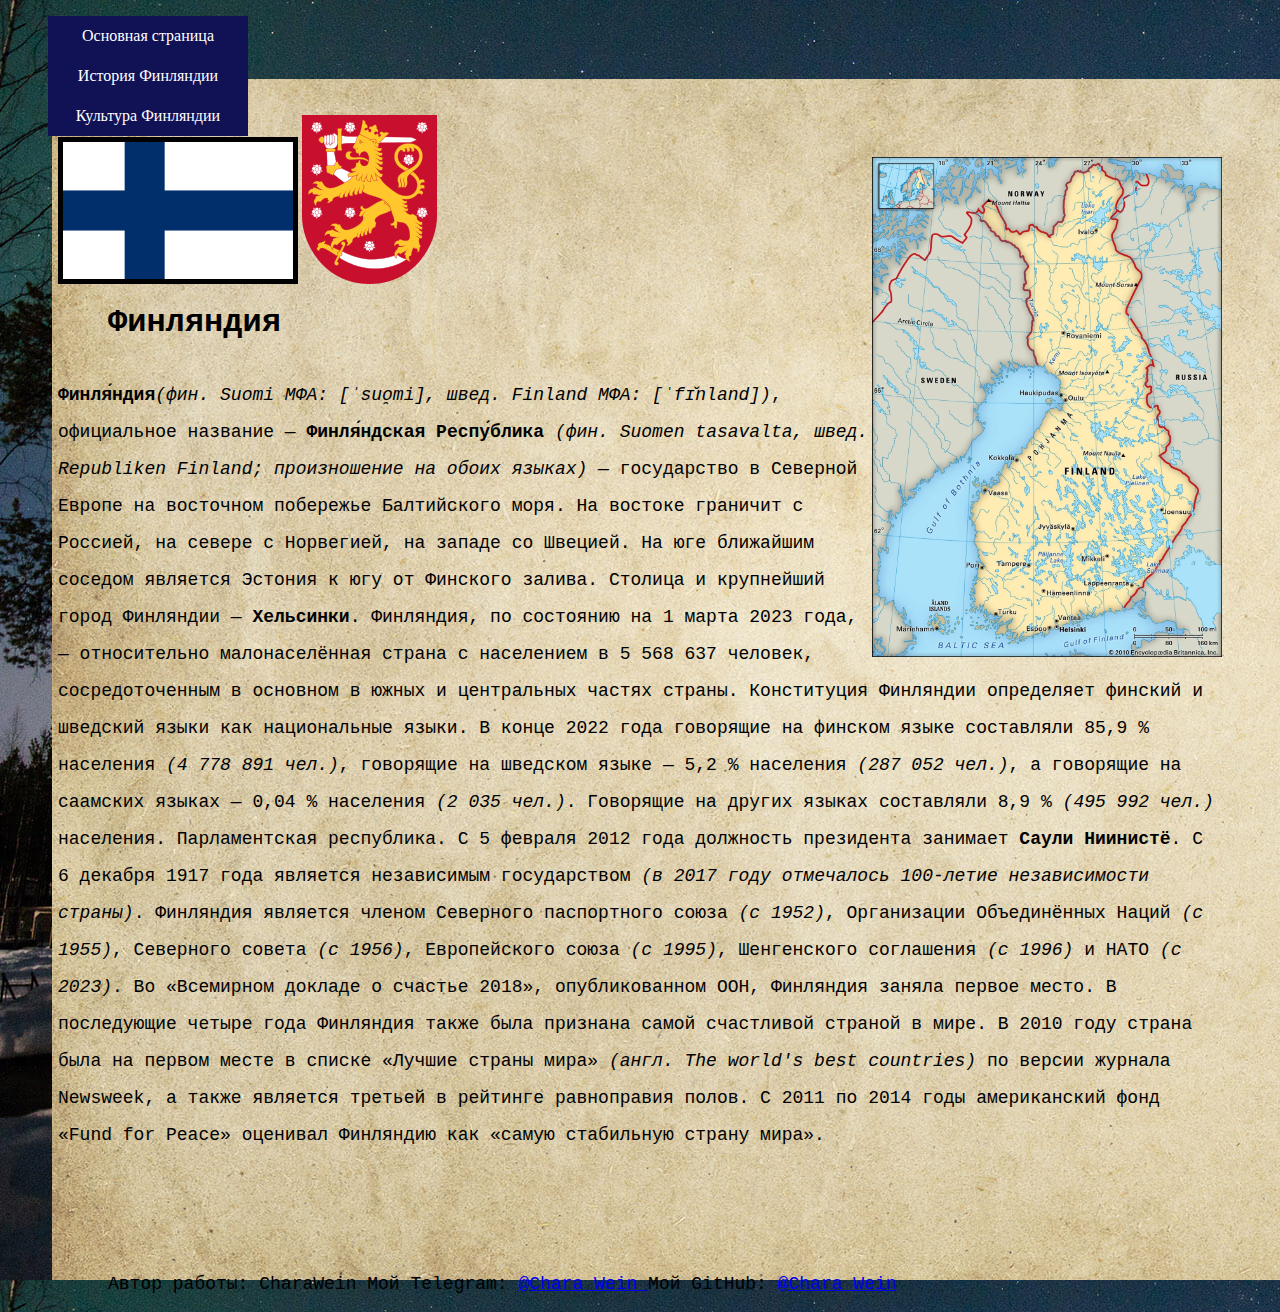
<file: лаба попытка 2/index.html>
<!DOCTYPE html>
<html lang="en">
<head>
	<meta charset="UTF-8">
	<link rel = "stylesheet" href="style.css">

	<title>Финляндия</title>
</head>
<body bgcolor="#000" background="Finland_nya.png">
	<ul class="menu">
		<ul>
			<li><a href = "index.html">Основная страница</a></li>
			<li><a href = "history.html">История Финляндии</a></li>
			<li><a href = "culture.html">Культура Финляндии</a></li>
		</ul>
	</ul>

<img src="Finland_map.png" align="right" style="margin-right:50px; margin-top:125px" width="350" height="500">
<br>
<p style="margin-left:50px; margin-top:65px">
<img src="Finland_flag.png">
<img src="Finland_gerb.png">
</p>
<p style="color:#000000;margin-left:100px"><font face="courier new"><font size="6"><b>Финляндия</b></p>
<p style="color:#000000;margin-right:50px;margin-left:50px"><font size="4"><b>Финля́ндия</b><em>(фин. Suomi МФА: [ˈsuo̯mi], швед. Finland МФА: [ˈfɪ̌nland])</em>, официальное название — <b>Финля́ндская Респу́блика</b> <em>(фин. Suomen tasavalta, швед. Republiken Finland; произношение на обоих языках)</em> — государство в Северной Европе на восточном побережье Балтийского моря. На востоке граничит с Россией, на севере с Норвегией, на западе со Швецией. На юге ближайшим соседом является Эстония к югу от Финского залива. Столица и крупнейший город Финляндии — <b>Хельсинки</b>.

Финляндия, по состоянию на 1 марта 2023 года, — относительно малонаселённая страна с населением в 5 568 637 человек, сосредоточенным в основном в южных и центральных частях страны. Конституция Финляндии определяет финский и шведский языки как национальные языки. В конце 2022 года говорящие на финском языке составляли 85,9 % населения <em>(4 778 891 чел.)</em>, говорящие на шведском языке — 5,2 % населения <em>(287 052 чел.)</em>, а говорящие на саамских языках — 0,04 % населения <em>(2 035 чел.)</em>. Говорящие на других языках составляли 8,9 % <em>(495 992 чел.)</em> населения.

Парламентская республика. С 5 февраля 2012 года должность президента занимает <b>Саули Ниинистё</b>.

С 6 декабря 1917 года является независимым государством <em>(в 2017 году отмечалось 100-летие независимости страны)</em>. Финляндия является членом Северного паспортного союза <em>(с 1952)</em>, Организации Объединённых Наций <em>(с 1955)</em>, Северного совета <em>(с 1956)</em>, Европейского союза <em>(с 1995)</em>, Шенгенского соглашения <em>(с 1996)</em> и НАТО <em>(с 2023)</em>.

Во «Всемирном докладе о счастье 2018», опубликованном ООН, Финляндия заняла первое место. В последующие четыре года Финляндия также была признана самой счастливой страной в мире. В 2010 году страна была на первом месте в списке «Лучшие страны мира» <em>(англ. The world's best countries)</em> по версии журнала Newsweek, а также является третьей в рейтинге равноправия полов. С 2011 по 2014 годы американский фонд «Fund for Peace» оценивал Финляндию как «самую стабильную страну мира».</p>
<br>
<br>
</p>

<p style="color:#000000;margin-left:100px">
Автор работы: CharaWein
Мой Telegram:
<a href="https://t.me/Chara_Wein">
@Chara_Wein
</a>
Мой GitHub:
<a href="https://github.com/CharaWein">
@Chara_Wein
</a>
</p>

</font>
</body>
</html>
</file>
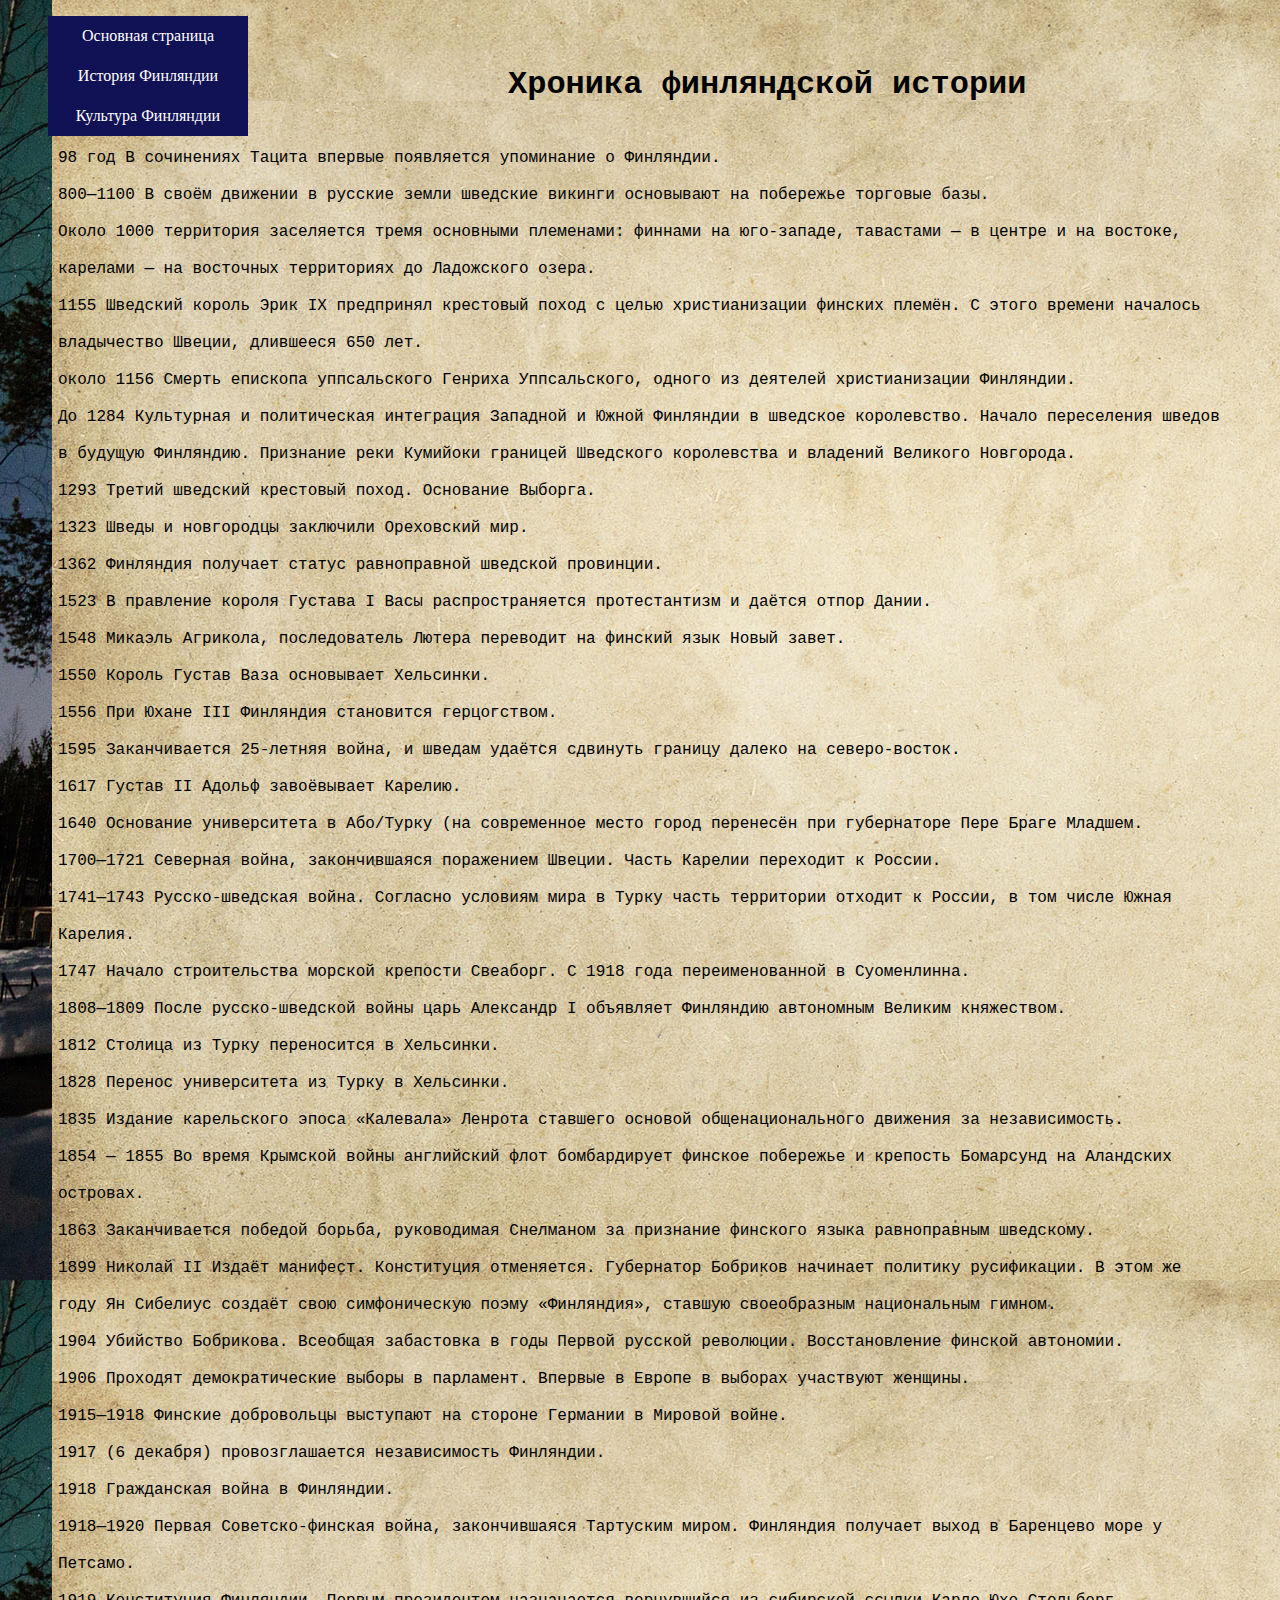
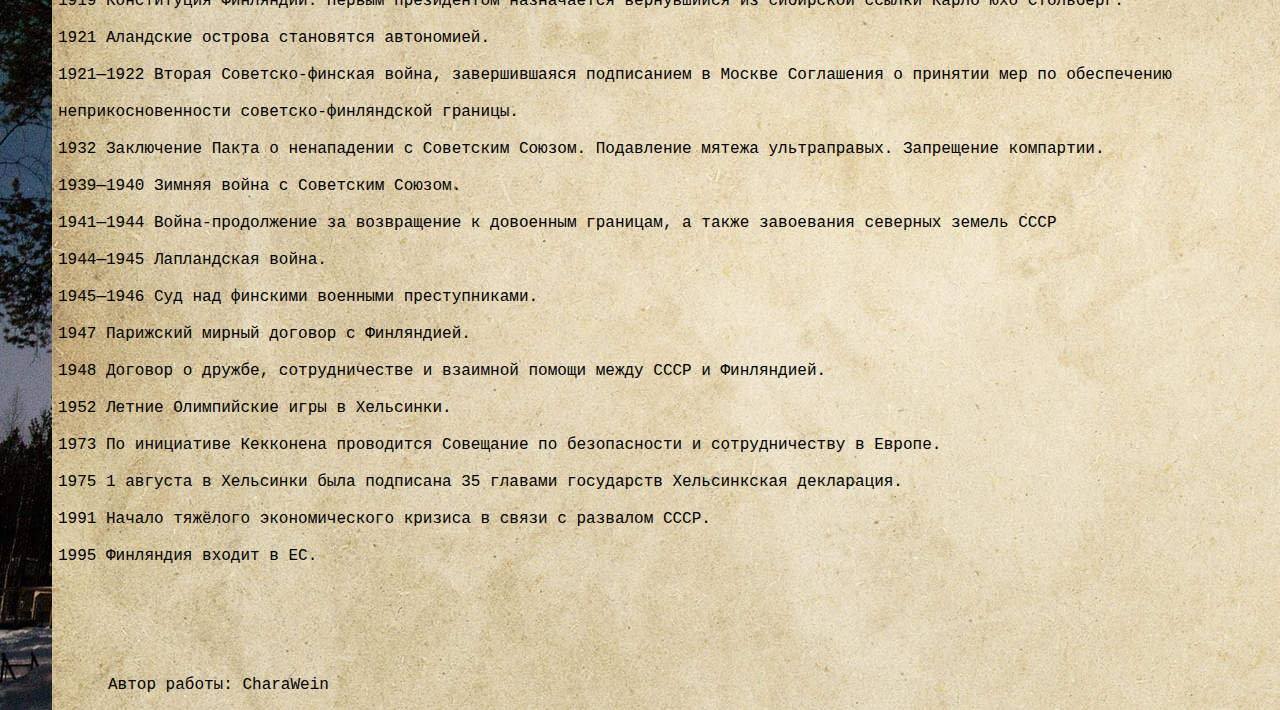
<file: лаба попытка 2/history.html>
<!DOCTYPE html>
<html lang="en">
<head>
	<meta charset="UTF-8">
	<link rel = "stylesheet" href="style.css">

	<title>Финляндия</title>
</head>
<body bgcolor="#000" background="Finland_nya2.png">
<ul class="menu">
		<ul>
			<li><a href = "index.html">Основная страница</a></li>
			<li><a href = "history.html">История Финляндии</a></li>
			<li><a href = "culture.html">Культура Финляндии</a></li>
		</ul>
	</ul>

<p style="color:#000000;margin-left:500px;margin-top:50px"><font face="courier new"><font size="6"><b>Хроника финляндской истории
</b></p>
<p style="color:#000000;margin-right:50px;margin-left:50px"><font size="3">
98 год В сочинениях Тацита впервые появляется упоминание о Финляндии.<br>
800—1100 В своём движении в русские земли шведские викинги основывают на побережье торговые базы.<br>
Около 1000 территория заселяется тремя основными племенами: финнами на юго-западе, тавастами — в центре и на востоке, карелами — на восточных территориях до Ладожского озера.<br>
1155 Шведский король Эрик IX предпринял крестовый поход с целью христианизации финских племён. С этого времени началось владычество Швеции, длившееся 650 лет.<br>
около 1156 Смерть епископа уппсальского Генриха Уппсальского, одного из деятелей христианизации Финляндии.<br>
До 1284 Культурная и политическая интеграция Западной и Южной Финляндии в шведское королевство. Начало переселения шведов в будущую Финляндию. Признание реки Кумийоки границей Шведского королевства и владений Великого Новгорода.<br>
1293 Третий шведский крестовый поход. Основание Выборга.<br>
1323 Шведы и новгородцы заключили Ореховский мир.<br>
1362 Финляндия получает статус равноправной шведской провинции.<br>
1523 В правление короля Густава I Васы распространяется протестантизм и даётся отпор Дании.<br>
1548 Микаэль Агрикола, последователь Лютера переводит на финский язык Новый завет.<br>
1550 Король Густав Ваза основывает Хельсинки.<br>
1556 При Юхане III Финляндия становится герцогством.<br>
1595 Заканчивается 25-летняя война, и шведам удаётся сдвинуть границу далеко на северо-восток.<br>
1617 Густав II Адольф завоёвывает Карелию.<br>
1640 Основание университета в Або/Турку (на современное место город перенесён при губернаторе Пере Браге Младшем.<br>
1700—1721 Северная война, закончившаяся поражением Швеции. Часть Карелии переходит к России.<br>
1741—1743 Русско-шведская война. Согласно условиям мира в Турку часть территории отходит к России, в том числе Южная Карелия.<br>
1747 Начало строительства морской крепости Свеаборг. С 1918 года переименованной в Суоменлинна.<br>
1808—1809 После русско-шведской войны царь Александр I объявляет Финляндию автономным Великим княжеством.<br>
1812 Столица из Турку переносится в Хельсинки.<br>
1828 Перенос университета из Турку в Хельсинки.<br>
1835 Издание карельского эпоса «Калевала» Ленрота ставшего основой общенационального движения за независимость.<br>
1854 — 1855 Во время Крымской войны английский флот бомбардирует финское побережье и крепость Бомарсунд на Аландских островах.<br>
1863 Заканчивается победой борьба, руководимая Снелманом за признание финского языка равноправным шведскому.<br>
1899 Николай II Издаёт манифест. Конституция отменяется. Губернатор Бобриков начинает политику русификации. В этом же году Ян Сибелиус создаёт свою симфоническую поэму «Финляндия», ставшую своеобразным национальным гимном.<br>
1904 Убийство Бобрикова. Всеобщая забастовка в годы Первой русской революции. Восстановление финской автономии.<br>
1906 Проходят демократические выборы в парламент. Впервые в Европе в выборах участвуют женщины.<br>
1915—1918 Финские добровольцы выступают на стороне Германии в Мировой войне.<br>
1917 (6 декабря) провозглашается независимость Финляндии.<br>
1918 Гражданская война в Финляндии.<br>
1918—1920 Первая Советско-финская война, закончившаяся Тартуским миром. Финляндия получает выход в Баренцево море у Петсамо.<br>
1919 Конституция Финляндии. Первым президентом назначается вернувшийся из сибирской ссылки Карло Юхо Стольберг.<br>
1921 Аландские острова становятся автономией.<br>
1921—1922 Вторая Советско-финская война, завершившаяся подписанием в Москве Соглашения о принятии мер по обеспечению неприкосновенности советско-финляндской границы.<br>
1932 Заключение Пакта о ненападении с Советским Союзом. Подавление мятежа ультраправых. Запрещение компартии.<br>
1939—1940 Зимняя война с Советским Союзом.<br>
1941—1944 Война-продолжение за возвращение к довоенным границам, а также завоевания северных земель СССР<br>
1944—1945 Лапландская война.<br>
1945—1946 Суд над финскими военными преступниками.<br>
1947 Парижский мирный договор с Финляндией.<br>
1948 Договор о дружбе, сотрудничестве и взаимной помощи между СССР и Финляндией.<br>
1952 Летние Олимпийские игры в Хельсинки.<br>
1973 По инициативе Кекконена проводится Совещание по безопасности и сотрудничеству в Европе.<br>
1975 1 августа в Хельсинки была подписана 35 главами государств Хельсинкская декларация.<br>
1991 Начало тяжёлого экономического кризиса в связи с развалом СССР.<br>
1995 Финляндия входит в ЕС.<br>
<br>
<br>
</p>
<p style="color:#000000;margin-left:100px">
Автор работы: CharaWein
</p>
</font>
</body>
</html>
</file>
<file: лаба попытка 2/style.css>
.menu{
	display:flex;
}

.menu li{
	width: 200px;
	list-style:none;
	background:#111155;
	position:relative;
}

.menu a{
	color:#fff;
	text-decoration:none;
	display: block;
	text-align:center;
	padding:0 10px;
	height:40px;
	line-height:40px;
	transition:all .5s;
}

.menu a:hover{
	background: #808291;
}

.menu ul{
	position:absolute;
	left: 0
	top:100%
	display:none;
	padding:0;
}

.menu li:hover ul{
	display:block;
}
</file>
